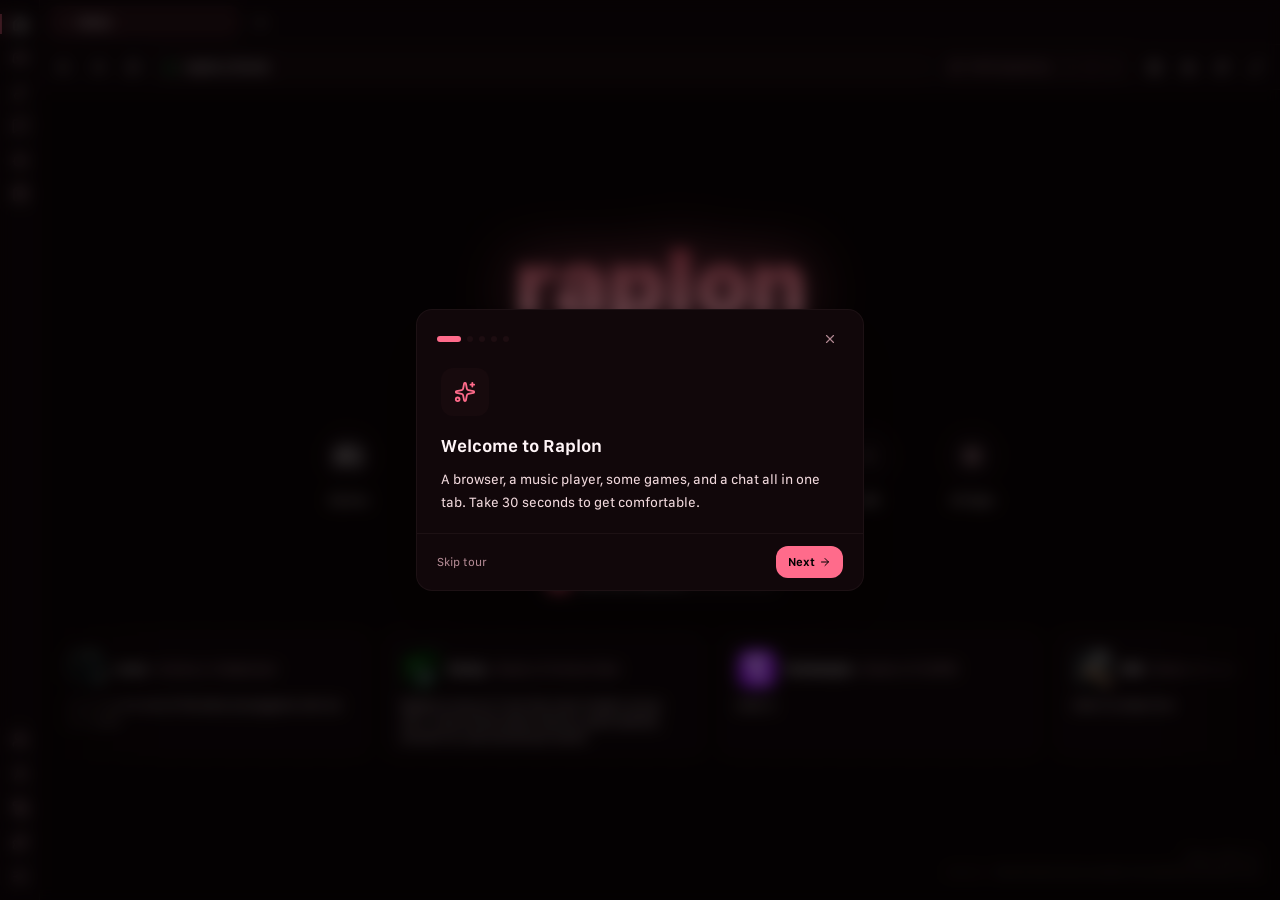
<file: index.html>
<!doctype html>
<html lang="en">
  <head>
    <meta charset="UTF-8" />
    <script>(function(){var r=window,t={ps:History.prototype.pushState,rs:History.prototype.replaceState};r.__cherriHs=t;var e=history;try{Object.defineProperty(e,"pushState",{value:t.ps.bind(e),configurable:!0,writable:!0}),Object.defineProperty(e,"replaceState",{value:t.rs.bind(e),configurable:!0,writable:!0})}catch{}})();</script>
    <script>window.__SW_FILE__="4mkcjl.js",window.__swRegistration=navigator.serviceWorker?(function(){var o=(window.__SW_FILE__||"").split("/").pop(),i=function(r){try{return new URL(r,location.href).pathname.split("/").pop()}catch{return String(r)}},a=new URL(".",new URL(window.__SW_FILE__,location.href)).href;return navigator.serviceWorker.getRegistrations().then(function(r){r.forEach(function(e){var n=e.active||e.waiting||e.installing;e.scope!==a&&n&&i(n.scriptURL)!==o&&e.unregister()})}).catch(function(){}),navigator.serviceWorker.register(window.__SW_FILE__,{updateViaCache:"all"}).then(function(r){function e(){var n=navigator.serviceWorker.controller;return!!n&&i(n.scriptURL)===o}return e()?(sessionStorage.removeItem("__sw_reload"),r):(sessionStorage.getItem("__sw_reload")||navigator.serviceWorker.ready.then(function(){if(!e()){var n=!1,t=function(){e()&&(n=!0,navigator.serviceWorker.removeEventListener("controllerchange",t))};navigator.serviceWorker.addEventListener("controllerchange",t),setTimeout(function(){navigator.serviceWorker.removeEventListener("controllerchange",t),!n&&!e()&&(sessionStorage.setItem("__sw_reload","1"),location.reload())},1200)}}),r)}).catch(function(r){return console.error("[sw] registration failed:",r),null})})():Promise.resolve(null);</script>

    <link rel="icon" type="image/svg+xml" href="data:image/svg+xml,%3Csvg version=%221.1%22 xmlns=%22http://www.w3.org/2000/svg%22 width=%22160%22 height=%22160%22%3E%0A%3Cpath d=%22M0 0H10V10H20V0H40V10H30V40H50V30H60V20H50V0H70V10H80V20H100V40H90V60H100V80H60V100H40V90H30V110H40V140H10V120H0V110H-10V120H-20V110H-30V90H-40V80H-30V70H-40V60H-50V40H-40V30H-30V10H0V0ZM20 40V50H10V70H20V60H30V40H20ZM60 50V60H70V50H60ZM50 60V70H60V60H50Z%22 fill=%22%232D1B26%22 transform=%22translate(50,20)%22/%3E%0A%3Cpath d=%22M0 0H20V10H30V20H50V40H40V60H50V80H20V70H30V60H20V50H10V60H0V70H-20V40H0V30H10V20H0V0Z%22 fill=%22%23F6D6ED%22 transform=%22translate(100,20)%22/%3E%0A%3Cpath d=%22M0 0H10V10H20V0H40V10H30V40H20V50H10V30H0V40H-20V50H-30V70H-40V60H-50V40H-40V30H-30V10H0V0Z%22 fill=%22%23EFA7CD%22 transform=%22translate(50,20)%22/%3E%0A%3Cpath d=%22M0 0H10V10H20V0H40V10H30V40H20V50H10V30H0V20H-10V10H0V0Z%22 fill=%22%23F7B9DC%22 transform=%22translate(50,20)%22/%3E%0A%3Cpath d=%22M0 0H30V20H40V30H30V40H20V30H10V10H0V0Z%22 fill=%22%23F6D6ED%22 transform=%22translate(10,100)%22/%3E%0A%3Cpath d=%22M0 0H20V10H30V30H20V40H0V30H10V20H0V0Z%22 fill=%22%23EFA7CD%22 transform=%22translate(100,20)%22/%3E%0A%3Cpath d=%22M0 0H20V10H10V20H0V40H-20V30H-10V20H-20V10H0V0Z%22 fill=%22%232D1A24%22 transform=%22translate(110,80)%22/%3E%0A%3Cpath d=%22M0 0H30V20H20V30H0V0Z%22 fill=%22%23F7B9DC%22 transform=%22translate(80,60)%22/%3E%0A%3Cpath d=%22M0 0H10V30H-20V10H0V0Z%22 fill=%22%23271620%22 transform=%22translate(80,130)%22/%3E%0A%3Cpath d=%22M0 0H10V10H30V20H20V40H10V20H0V0Z%22 fill=%22%23271620%22 transform=%22translate(40,100)%22/%3E%0A%3Cpath d=%22M0 0H10V10H20V30H-10V20H0V0Z%22 fill=%22%23F7B9DC%22 transform=%22translate(130,70)%22/%3E%0A%3Cpath d=%22M0 0H30V10H20V30H10V20H0V0Z%22 fill=%22%23F7B9DC%22 transform=%22translate(0,60)%22/%3E%0A%3Cpath d=%22M0 0H10V30H-10V10H0V0Z%22 fill=%22%23301D29%22 transform=%22translate(70,110)%22/%3E%0A%3Cpath d=%22M0 0H10V10H20V20H10V30H0V20H-10V10H0V0Z%22 fill=%22%23F6D6ED%22 transform=%22translate(50,20)%22/%3E%0A%3Cpath d=%22M0 0H30V10H20V20H10V10H0V0Z%22 fill=%22%23F7B9DC%22 transform=%22translate(10,100)%22/%3E%0A%3Cpath d=%22M0 0H10V10H20V20H-10V10H0V0Z%22 fill=%22%23462C39%22 transform=%22translate(70,80)%22/%3E%0A%3Cpath d=%22M0 0H20V20H0V0Z%22 fill=%22%23EFA7CD%22 transform=%22translate(130,40)%22/%3E%0A%3Cpath d=%22M0 0H10V20H-10V10H0V0Z%22 fill=%22%23EC95BF%22 transform=%22translate(100,100)%22/%3E%0A%3Cpath d=%22M0 0H20V20H10V10H0V0Z%22 fill=%22%23EC95BF%22 transform=%22translate(40,70)%22/%3E%0A%3Cpath d=%22M0 0H10V20H-10V10H0V0Z%22 fill=%22%23EC95BF%22 transform=%22translate(40,40)%22/%3E%0A%3Cpath d=%22M0 0H20V10H10V20H0V0Z%22 fill=%22%23EC95BF%22 transform=%22translate(70,20)%22/%3E%0A%3Cpath d=%22M0 0H10V20H0V0Z%22 fill=%22%233B232D%22 transform=%22translate(70,110)%22/%3E%0A%3Cpath d=%22M0 0H20V10H0V0Z%22 fill=%22%2327131F%22 transform=%22translate(80,100)%22/%3E%0A%3Cpath d=%22M0 0H20V10H0V0Z%22 fill=%22%23543543%22 transform=%22translate(100,50)%22/%3E%0A%3Cpath d=%22M0 0H10V20H0V0Z%22 fill=%22%23543543%22 transform=%22translate(120,30)%22/%3E%0A%3Cpath d=%22M0 0H10V10H0V0Z%22 fill=%22%23EFA7CD%22 transform=%22translate(70,110)%22/%3E%0A%3Cpath d=%22M0 0H10V10H0V0Z%22 fill=%22%23F5DAEF%22 transform=%22translate(30,110)%22/%3E%0A%3Cpath d=%22M0 0H10V10H0V0Z%22 fill=%22%23EFA7CD%22 transform=%22translate(140,90)%22/%3E%0A%3Cpath d=%22M0 0H10V10H0V0Z%22 fill=%22%23543543%22 transform=%22translate(120,80)%22/%3E%0A%3Cpath d=%22M0 0H10V10H0V0Z%22 fill=%22%23301D29%22 transform=%22translate(110,80)%22/%3E%0A%3Cpath d=%22M0 0H10V10H0V0Z%22 fill=%22%23EC95BF%22 transform=%22translate(90,80)%22/%3E%0A%3Cpath d=%22M0 0H10V10H0V0Z%22 fill=%22%233B232D%22 transform=%22translate(70,80)%22/%3E%0A%3Cpath d=%22M0 0H10V10H0V0Z%22 fill=%22%23462C39%22 transform=%22translate(40,80)%22/%3E%0A%3Cpath d=%22M0 0H10V10H0V0Z%22 fill=%22%233B232D%22 transform=%22translate(30,80)%22/%3E%0A%3Cpath d=%22M0 0H10V10H0V0Z%22 fill=%22%23E986BB%22 transform=%22translate(10,80)%22/%3E%0A%3Cpath d=%22M0 0H10V10H0V0Z%22 fill=%22%23543543%22 transform=%22translate(130,70)%22/%3E%0A%3Cpath d=%22M0 0H10V10H0V0Z%22 fill=%22%23301D29%22 transform=%22translate(80,60)%22/%3E%0A%3Cpath d=%22M0 0H10V10H0V0Z%22 fill=%22%23F5DAEF%22 transform=%22translate(120,50)%22/%3E%0A%3Cpath d=%22M0 0H10V10H0V0Z%22 fill=%22%23EC95BF%22 transform=%22translate(110,40)%22/%3E%0A%3Cpath d=%22M0 0H10V10H0V0Z%22 fill=%22%23EFA7CD%22 transform=%22translate(130,20)%22/%3E%0A%3Cpath d=%22M0 0H10V10H0V0Z%22 fill=%22%23F5DAEF%22 transform=%22translate(50,20)%22/%3E%0A%3Cpath d=%22M0 0H10V10H0V0Z%22 fill=%22%23E986BB%22 transform=%22translate(10,20)%22/%3E%0A%3C/svg%3E" />
    <meta name="viewport" content="width=device-width, initial-scale=1.0" />
    <title>raplon</title>
    <script>(function(r){var d="cherri_cdn_down",h=document,j=(r.cdn.match(/@([^/]+)\/$/)||[])[1]||"",_=r.cdn?[r.cdn].concat(r.mirrors.map(function(e){return e.replace("{ref}",j)})):[],o=[""],l="";function y(){try{var e=JSON.parse(localStorage.getItem(d)||"null");if(e&&e.down&&Date.now()-e.at<r.ttl)return e}catch{}return{at:Date.now(),down:[]}}function w(e){var t=_.indexOf(e);if(!(t<0)){var n=y();n.down.indexOf(t)<0&&n.down.push(t);var s=JSON.stringify(n);try{localStorage.setItem(d,s)}catch{}try{caches.open("cherri-shell").then(function(i){return i.put(new URL("cdn-down",location.href).href,new Response(s))})}catch{}}}function k(e){w(e),o=o.filter(function(t){return t!==e}),l===e&&(l=o[0]),window.__cherriAssets=l}function v(e,t,n,s,i){var m=l,u=h.createElement(e);for(var S in s)u[S]=s[S];m&&n&&(u.integrity=n,u.crossOrigin="anonymous"),u.onload=function(){i&&i()},u.onerror=function(){u.remove(),m?(k(m),v(e,t,n,s,i)):i&&i()},u[e==="link"?"href":"src"]=m+t,h.head.appendChild(u)}function g(e){e>=r.js.length||v("script",r.js[e][0],r.js[e][1],{},function(){g(e+1)})}function O(){l=o[0],window.__cherriAssets=l;var e;for(e=0;e<r.css.length;e++)v("link",r.css[e][0],r.css[e][1],{rel:"stylesheet"});for(e=0;e<r.js.length;e++)v("link",r.js[e][0],r.js[e][1],{rel:"preload",as:"script"});h.readyState==="loading"?h.addEventListener("DOMContentLoaded",function(){g(0)}):g(0)}function x(){var e=navigator.serviceWorker;if(!(!r.latest||e&&e.controller)){try{if(Date.now()-Number(localStorage.getItem(d+"_reload"))<6e5)return}catch{return}fetch(r.latest,{cache:"no-store"}).then(function(t){return t.ok?t.text():r.stamp}).then(function(t){if(t.trim()!==r.stamp){try{localStorage.setItem(d+"_reload",String(Date.now()))}catch{}return fetch(location.href,{cache:"reload"})}}).catch(function(){})}}var D=y().down,a=_.filter(function(e,t){return D.indexOf(t)<0});if(!a.length)return O();setTimeout(x,3e3);var b=new AbortController,c=a.map(function(){return 0}),f=!1;function p(e){if(!f){for(var t=0;t<a.length;t++){if(c[t]===0&&!e)return;if(c[t]===1)break}if(f=!0,e)for(t=0;t<a.length;t++)c[t]!==1&&w(a[t]);o=a.filter(function(n,s){return c[s]===1}).concat([""]),O()}}setTimeout(function(){if(!f)p(!0);else for(var e=0;e<a.length;e++)c[e]!==1&&w(a[e]);b.abort()},r.wait),a.forEach(function(e,t){fetch(e+r.probe,{signal:b.signal,cache:"no-store"}).then(function(n){return n.ok?n.text():""}).then(function(n){if(c[t]=/^[0-9a-f]{16}$/.test(n.trim())?1:2,!f)return p(!1);c[t]===1&&o.indexOf(e)<0&&o.splice(o.length-1,0,e)},function(){c[t]=2,f||p(!1)})})})({"cdn":"","mirrors":[],"probe":"build.txt","latest":"","stamp":"1c27edd4c546bc08","wait":2500,"ttl":21600000,"css":[["assets/index-yqXGi6ZC-08bfbe96.css","sha384-18ClUqtBqWvhl6fBlGKl81qo3R+OTBAymteJANfec6GFvJaoTe8ds9X63VdJlaE2"]],"js":[["gmteb/xaw0tb.js","sha384-8rfyfbShA+ILX4ZKIyjjo68PvXO2WCfdkEiupO+Lm971hymXZOVBRiazeQa9TC8t"],["kqxhh/virti7.js","sha384-D8b7PgOy31KcsJ0FRHLA1U+HXmqGD5be4ZM7WgoLTS2biic4Eaqh4ebocyBwusXo"],["assets/bundle-zvx8twxc.js","sha384-DHwYoT4i1/oNEzu01JjU3I75Cmt1djhyiYHWG+Q5OcpFvGQ22etZDJge21PYlIa2"]]});</script>
  </head>
  <body>
    <div id="_xi9j4u0"></div>
  </body>
</html>
</file>
